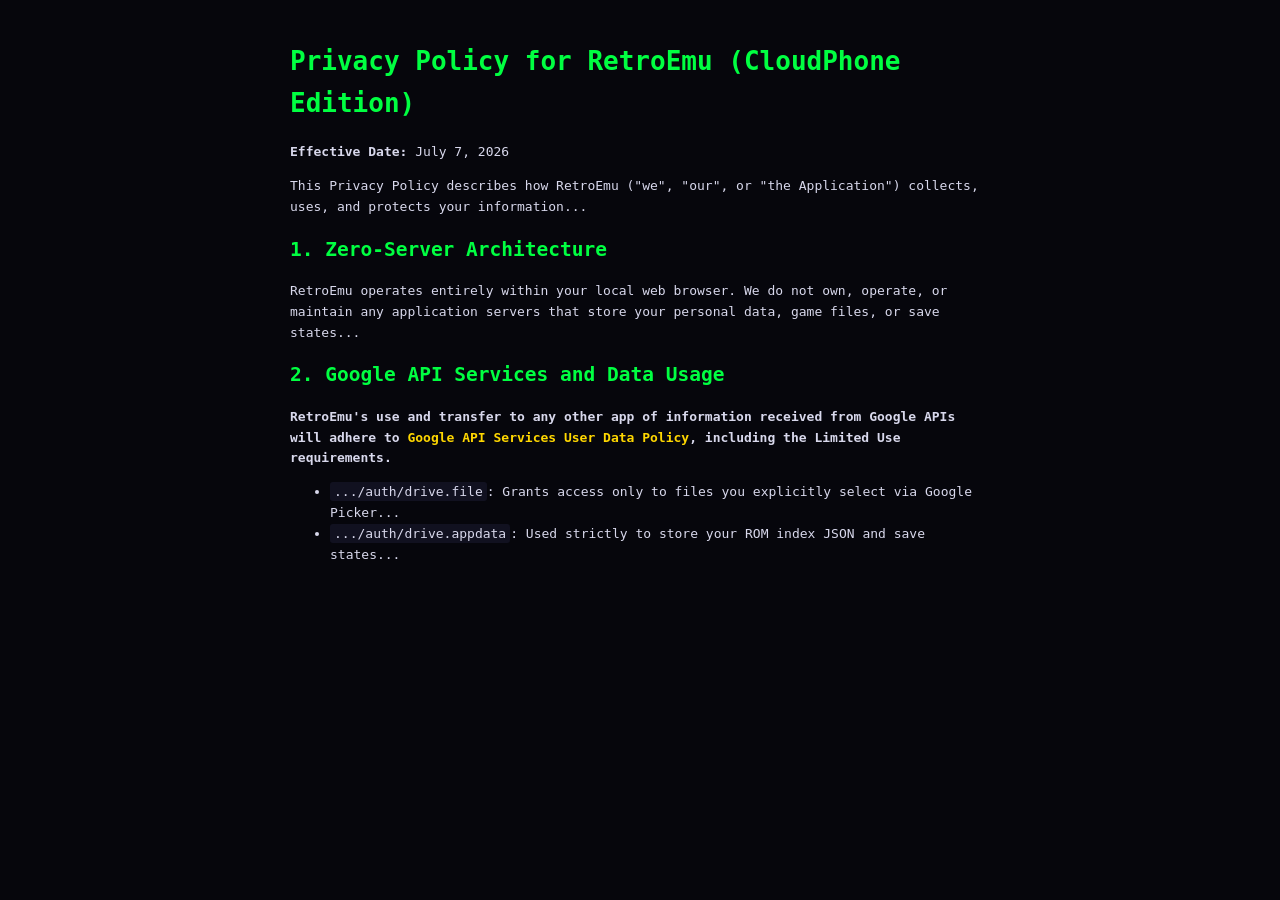
<file: privacy.html>
<!DOCTYPE html>
<html lang="en">
<head>
  <meta charset="UTF-8">
  <meta name="viewport" content="width=device-width, initial-scale=1.0">
  <title>Privacy Policy - RetroEmu</title>
  <style>
    body { background: #06060c; color: #d8d8ec; font-family: monospace; padding: 24px; line-height: 1.6; max-width: 700px; margin: 0 auto; }
    h1, h2 { color: #00ff41; }
    a { color: #ffd700; text-decoration: none; }
    a:hover { text-decoration: underline; }
    code { background: #111120; padding: 2px 4px; border-radius: 3px; }
  </style>
</head>
<body>
  <h1>Privacy Policy for RetroEmu (CloudPhone Edition)</h1>
  <p><strong>Effective Date:</strong> July 7, 2026</p>
  
  <p>This Privacy Policy describes how RetroEmu ("we", "our", or "the Application") collects, uses, and protects your information...</p>
  
  <h2>1. Zero-Server Architecture</h2>
  <p>RetroEmu operates entirely within your local web browser. We do not own, operate, or maintain any application servers that store your personal data, game files, or save states...</p>

  <h2>2. Google API Services and Data Usage</h2>
  <p><strong>RetroEmu's use and transfer to any other app of information received from Google APIs will adhere to <a href="https://developers.google.com/terms/api-services-user-data-policy" target="_blank">Google API Services User Data Policy</a>, including the Limited Use requirements.</strong></p>
  
  <ul>
    <li><code>.../auth/drive.file</code>: Grants access only to files you explicitly select via Google Picker...</li>
    <li><code>.../auth/drive.appdata</code>: Used strictly to store your ROM index JSON and save states...</li>
  </ul>

  </body>
</html>
</file>
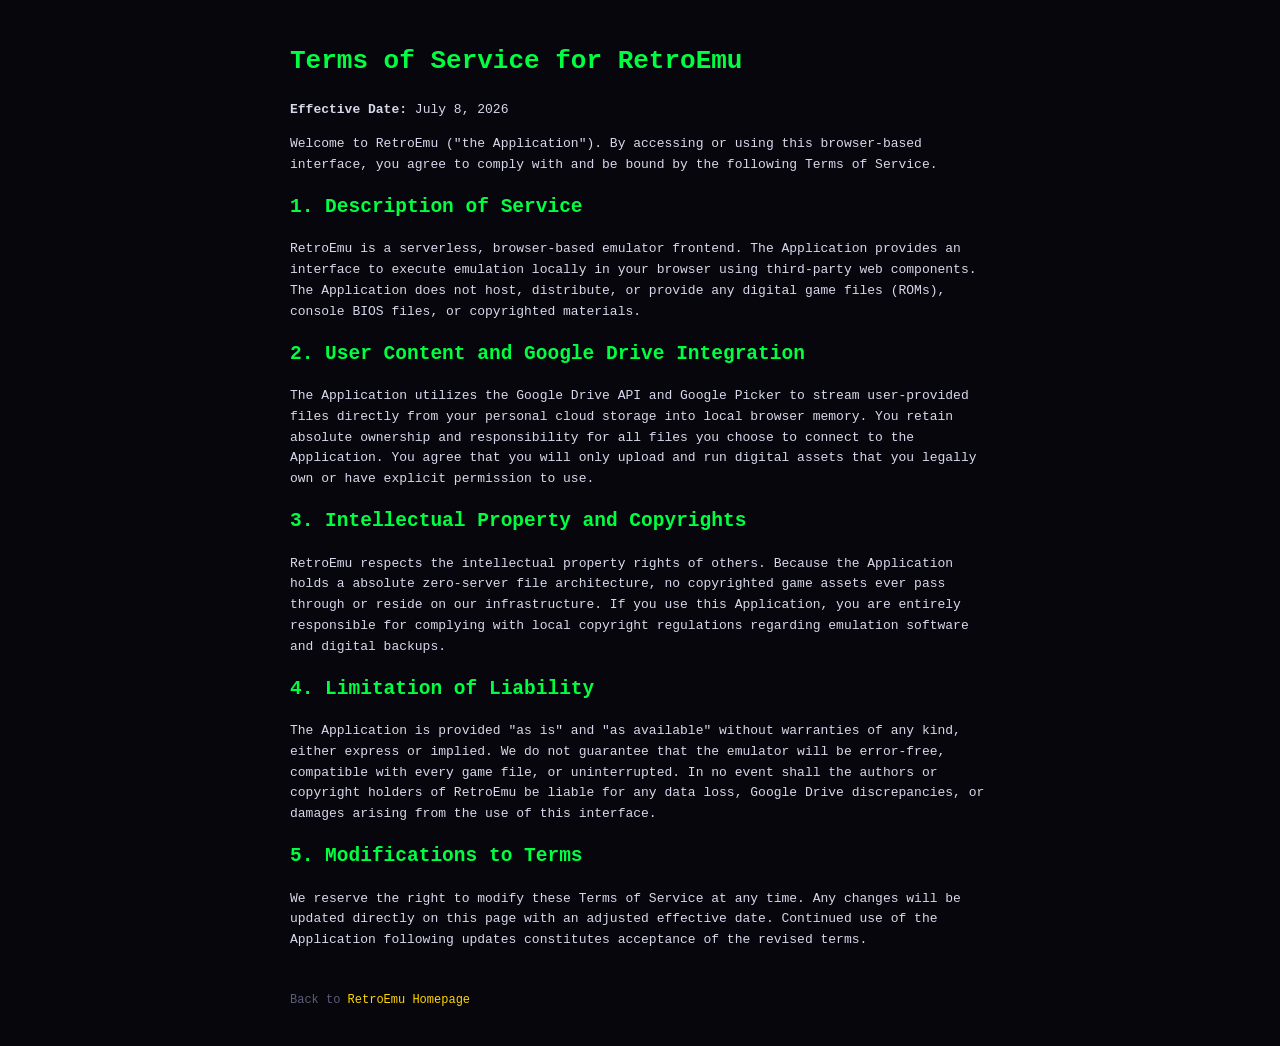
<file: terms.html>
<!DOCTYPE html>
<html lang="en">
<head>
  <meta charset="UTF-8">
  <meta name="viewport" content="width=device-width, initial-scale=1.0">
  <title>Terms of Service - RetroEmu</title>
  <style>
    body { background: #06060c; color: #d8d8ec; font-family: monospace; padding: 24px; line-height: 1.6; max-width: 700px; margin: 0 auto; }
    h1, h2 { color: #00ff41; }
    a { color: #ffd700; text-decoration: none; }
    a:hover { text-decoration: underline; }
    code { background: #111120; padding: 2px 4px; border-radius: 3px; }
  </style>
</head>
<body>
  <h1>Terms of Service for RetroEmu</h1>
  <p><strong>Effective Date:</strong> July 8, 2026</p>
  
  <p>Welcome to RetroEmu ("the Application"). By accessing or using this browser-based interface, you agree to comply with and be bound by the following Terms of Service.</p>
  
  <h2>1. Description of Service</h2>
  <p>RetroEmu is a serverless, browser-based emulator frontend. The Application provides an interface to execute emulation locally in your browser using third-party web components. The Application does not host, distribute, or provide any digital game files (ROMs), console BIOS files, or copyrighted materials.</p>

  <h2>2. User Content and Google Drive Integration</h2>
  <p>The Application utilizes the Google Drive API and Google Picker to stream user-provided files directly from your personal cloud storage into local browser memory. You retain absolute ownership and responsibility for all files you choose to connect to the Application. You agree that you will only upload and run digital assets that you legally own or have explicit permission to use.</p>
  
  <h2>3. Intellectual Property and Copyrights</h2>
  <p>RetroEmu respects the intellectual property rights of others. Because the Application holds a absolute zero-server file architecture, no copyrighted game assets ever pass through or reside on our infrastructure. If you use this Application, you are entirely responsible for complying with local copyright regulations regarding emulation software and digital backups.</p>

  <h2>4. Limitation of Liability</h2>
  <p>The Application is provided "as is" and "as available" without warranties of any kind, either express or implied. We do not guarantee that the emulator will be error-free, compatible with every game file, or uninterrupted. In no event shall the authors or copyright holders of RetroEmu be liable for any data loss, Google Drive discrepancies, or damages arising from the use of this interface.</p>

  <h2>5. Modifications to Terms</h2>
  <p>We reserve the right to modify these Terms of Service at any time. Any changes will be updated directly on this page with an adjusted effective date. Continued use of the Application following updates constitutes acceptance of the revised terms.</p>

  <p style="margin-top: 40px; font-size: 12px; color: #5c5c78;">Back to <a href="index.html">RetroEmu Homepage</a></p>
</body>
</html>
</file>
